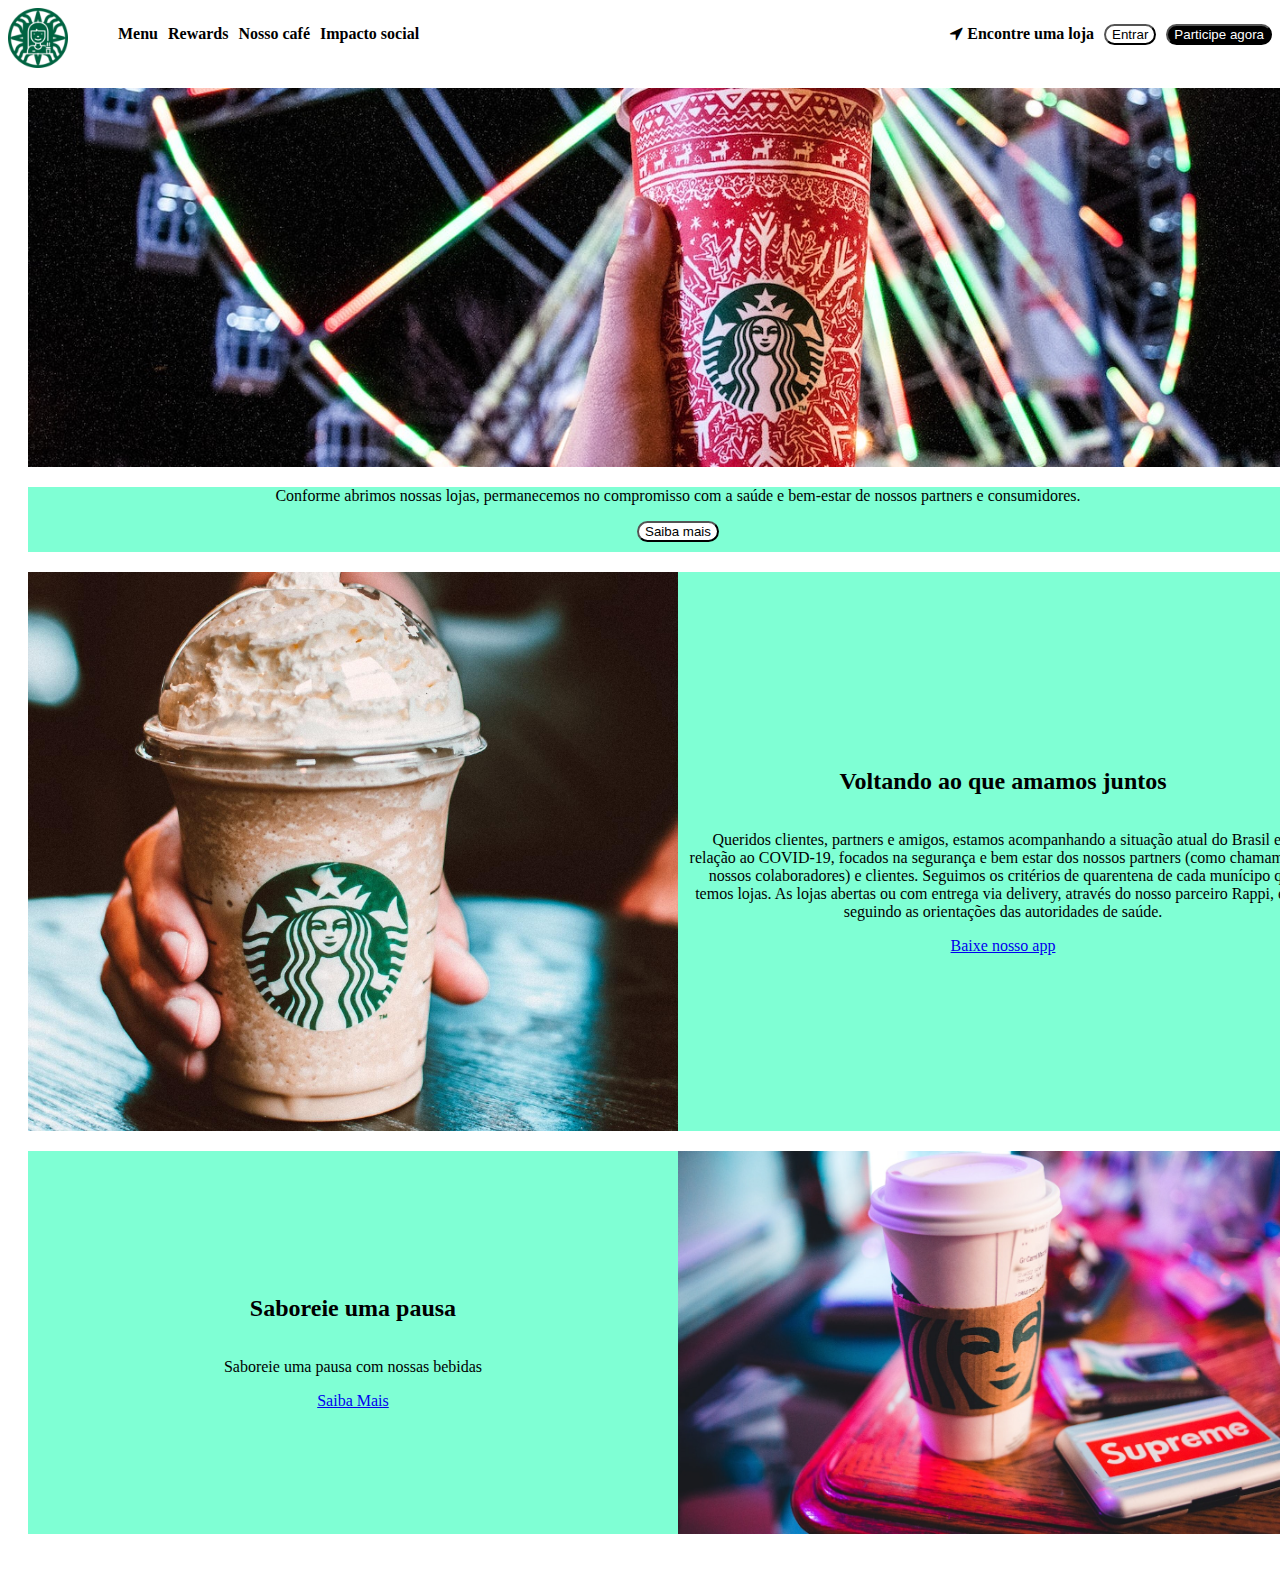
<file: index.html>
<!DOCTYPE html>
<html lang="pt-br">

<head>
    <meta charset="UTF-8">
    <meta http-equiv="X-UA-Compatible" content="IE=edge">
    <meta name="viewport" content="width=device-width, initial-scale=1.0">
    <title>Document</title>
    <link rel="stylesheet" href="css/style.css">
    <link rel="stylesheet" href="https://cdnjs.cloudflare.com/ajax/libs/font-awesome/4.7.0/css/font-awesome.min.css">
</head>

<body>
    <header class="cabecalho">      

        <div class="menu">
            <img src="/img/logo.png" alt="">
            <ul class="menu">
                <li> <a href="#"> Menu</a></li>
                <li> <a href="#"> Rewards</a></li>
                <li> <a href="#"> Nosso café</a></li>
                <li> <a href="#"> Impacto social</a></li>
            </ul>
        </div>
        <div>
            <ul class="menu">
                <li> <a href="#"><i class="fa fa-location-arrow" aria-hidden="true"></i> Encontre uma loja</a></li>
                <li> <a href="#">   <input class="botão-1" type="button" value="Entrar"></a></li>
                <li> <a href="#">   <input class="botão-2" type="button" value="Participe agora"></a></li>
            </ul>
        </div>
    </header>

    <main class="main">
        <div class="foto">
            <img src="img/capasite.jpg" alt="">
        </div>

        <div class="div2">
                <p>Conforme abrimos nossas lojas, permanecemos no compromisso com a saúde e bem-estar de nossos partners e consumidores.</p>
                <input class="botão-1" type="button" value="Saiba mais">
        </div>
        <div class="img02">
            <div class="card-imagem">
                <img src="img/site1.jpg" alt="">
                <div>
                    <h2>Voltando ao que amamos juntos</h2>
                    <p>Queridos clientes, partners e amigos, estamos acompanhando a situação atual do Brasil em relação ao
                        COVID-19, focados na segurança e bem estar dos nossos partners (como chamamos os nossos
                        colaboradores) e clientes. Seguimos os critérios de quarentena de cada munícipo que temos lojas. As
                        lojas abertas ou com entrega via delivery, através do nosso parceiro Rappi, estão seguindo as
                        orientações das autoridades de saúde.</p>
                    <a href="#" class="botao-branco">Baixe nosso app</a>
                </div>
            </div>
    
            <div class="card-imagem">
                <div>
                    <h2>Saboreie uma pausa</h2>
                    <p>Saboreie uma pausa com nossas bebidas</p>
                    <a href="#" class="botao-branco">Saiba Mais</a>
                </div>
                <img src="img/site2.jpg" alt="">
            </div>
    

   </main>
</body>
</html>
</file>
<file: css/style.css>
.cabecalho{
    display: flex;
    justify-content: space-between;
    background-color:white;
}
.menu > img{
    height: 60px;
}
nav{
    display: flex;
    justify-content:center;
}
.menu{
    display: flex;
}
.menu > li{
    height: 20px;
    display: flex;
    align-items: center;
}
.menu > li:hover{
    background-color: wheat;
}
.menu > li > a{
    color: black;
    text-decoration: none;
    padding-left: 10px;
    font-weight: 600;
}
.botão-1{
    background-color: white;
    text-decoration: none;
    color: black;
    border-radius: 50px;
}
.botão-2{
    background-color: black;
    text-decoration: none;
    color:white;
    border-radius: 50px;
}
.main{
    max-width: 1300px;
    width: 1300px;
    text-align: center;
    padding: 20px;
    margin: 0 auto;
}
.foto > img{
    width: 100%;
}
.img02 > img{
    width: 250px;
}
.div2{
    width: 100%;
    background-color: aquamarine;
    margin-bottom: 20px;
    padding-bottom: 10px;
}
.card-imagem {
    display: flex;
    margin-bottom: 20px;
}
.card-imagem > img {
    width: 50%;
}
.card-imagem > div {
    background-color: aquamarine;
    width: 50%;
    display: flex;
    flex-direction: column;
    justify-content: center;
    align-items: center;
    padding: 10px;
}


.cabecalho{
    display: flex;
    justify-content: space-between;
    background-color:white;
}
.menu > img{
    height: 60px;
</file>
